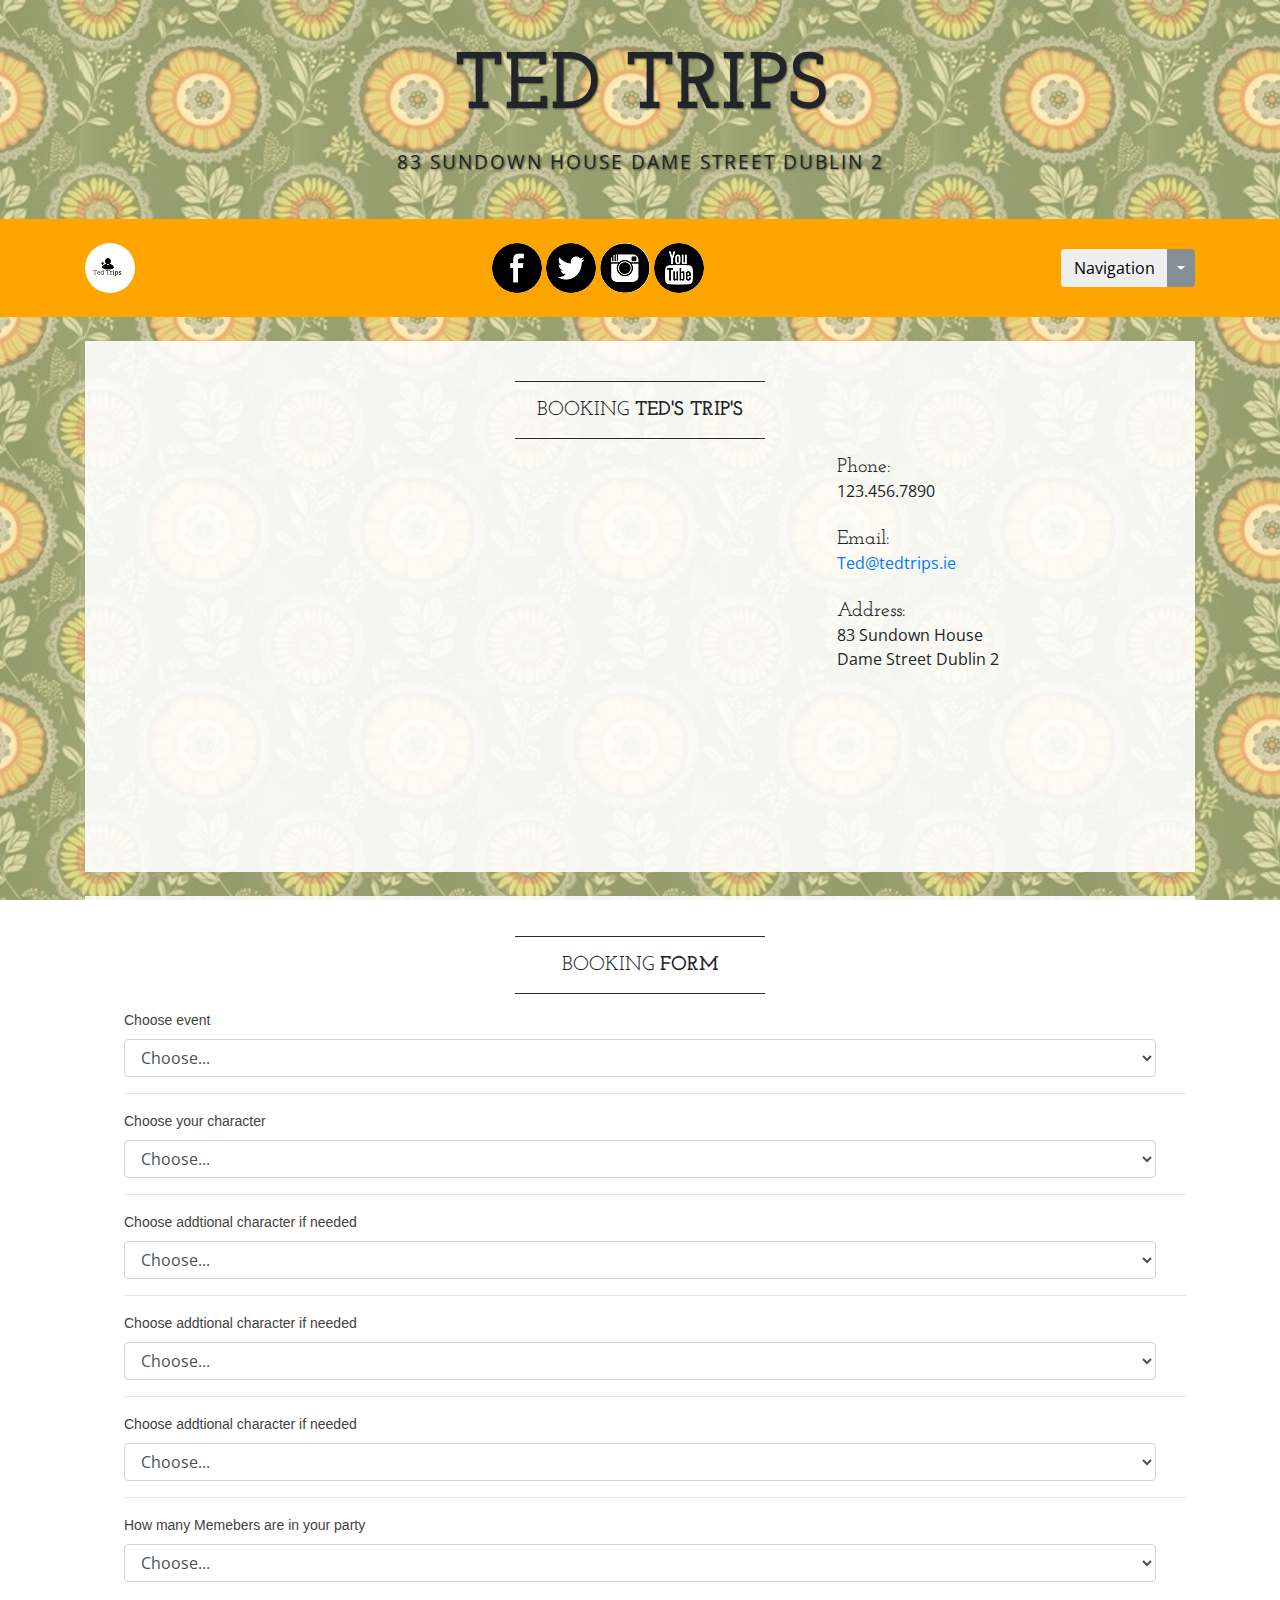
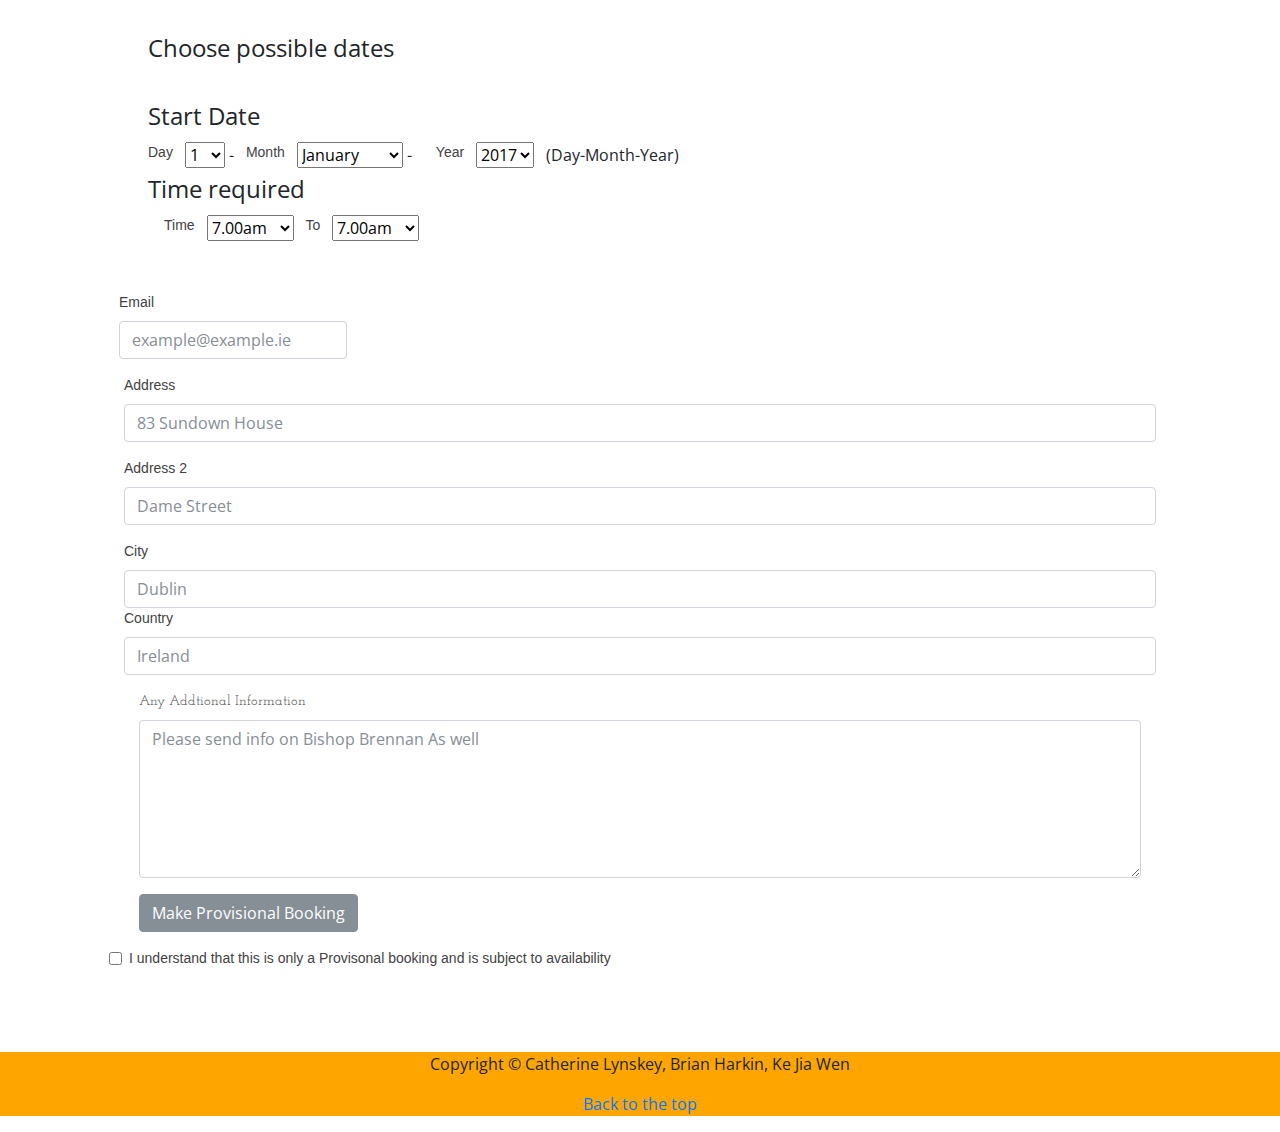
<file: TEd Trips Website/book.html>
<!DOCTYPE html>
<html lang="en">

  <head>

    <meta charset="utf-8">
    <meta name="viewport" content="width=device-width, initial-scale=1, shrink-to-fit=no">
  

    <title>Booking</title>

    <!-- Bootstrap core CSS -->
    <link href="js/bootstrap/css/bootstrap.min.css" rel="stylesheet">

    <!-- Custom fonts for this template -->
    <link href="https://fonts.googleapis.com/css?family=Open+Sans:300italic,400italic,600italic,700italic,800italic,400,300,600,700,800" rel="stylesheet" type="text/css">
    <link href="https://fonts.googleapis.com/css?family=Josefin+Slab:100,300,400,600,700,100italic,300italic,400italic,600italic,700italic" rel="stylesheet" type="text/css">



    <!-- Custom styles for this template -->
    <link href="css/style.css" rel="stylesheet">

  </head>

  <body>

    <div class="tagline-upper text-center text-heading text-shadow text-black mt-5 d-none d-lg-block">TED TRIPS</div>
	<br/
    <center><div class="tagline-lower text-center text-expanded text-shadow text-uppercase text-black mb-5 d-none d-lg-block">83 Sundown House Dame Street Dublin 2</div></center>

    <!-- Navigation -->

    <nav class="navbar navbar-expand-lg navbar-light bg-faded py-lg-4">
      <div class="container">
        <a href="index.html"><img class="logo img-fluid rounded-circlemg-fluid rounded-circle"" src="img/logoted.png" alt="Home logo" /></a> <!--link to go back to home-->
		<div class="social">
					 
				   <a href="https://facebook.com/Father-Ted-306411942918"><img class=" img-fluid rounded-circle"" src="img/bfacebook.png" alt="facebook"/></a>
				   <a href="http://twitter.com/fathertedspeak?lang=en"><img class=" img-fluid rounded-circle"" src="img/btwitter.png" alt="twitter" /></a>
				   <a href="https://instagram.com/explore/locations/976273863/"><img class=" img-fluid rounded-circle"" src="img/binstagram.png" alt="instagram" /></a>
				   <a href="https://www.youtube.com/watch?v=bQ9DpvWgbtM"><img class=" img-fluid rounded-circle"" src="img/byoutube.png" alt="youtube" /></a>
    	</div>
		<div class="btn-group">
  <button type="button" class="btn btn-default">Navigation</button>
  <button type="button" class="btn btn-sm btn-secondary dropdown-toggle dropdown-toggle-split" data-toggle="dropdown" aria-haspopup="true" aria-expanded="false">
    <span class="sr-only">Toggle Dropdown</span>
  </button>

  <div class="dropdown-menu">
    <a class="dropdown-item" href="index.html">About Us</a>
	<div class="dropdown-divider"></div>
    <a class="dropdown-item" href="Ted-Dougal.html">Fr Ted</a>
	<div class="dropdown-divider"></div>
    <a class="dropdown-item" href="Ted-Dougal.html">Fr Dougal</a>
	<div class="dropdown-divider"></div>
	<a class="dropdown-item" href="Jack-Doyle.html">Fr Jack</a>
	<div class="dropdown-divider"></div>
	<a class="dropdown-item" href="Jack-Doyle.html">Mrs Doyle</a>
	<div class="dropdown-divider"></div>
	<a class="dropdown-item" href="trips.html">A nice day out/Tours/Trips Etc</a>
	<div class="dropdown-divider"></div>
	<a class="dropdown-item" href="book.html">Booking</a>
	<div class="dropdown-divider"></div>
	<a class="dropdown-item" href="Quiz-contact.html"">Quiz/Contact US</a>
  </div>
</div>
        
      </div>
    </nav>

    <div class="container">
     
      <div class="bg-faded p-4 my-4">
        <hr class="divider">
        <h2 class="text-center text-lg text-uppercase my-0">Booking
          <strong>Ted's Trip's</strong>
        </h2>
        <hr class="divider">
        <div class="row">
          <div class="col-lg-8">
            <div class="embed-responsive embed-responsive-16by9 map-container mb-4 mb-lg-0">
              <iframe width="600" height="450" frameborder="0" style="border:0"src="https://www.google.com/maps/embed/v1/place?q=Dublin&key=AIzaSyBCWEL2vZ6xCQYP-xR0ysvc-8X0-W9cQ-0" allowfullscreen></iframe>
            </div>
          </div>
          <div class="col-lg-4">
            <h5 class="mb-0">Phone:</h5>
            <div class="mb-4">123.456.7890</div>
            <h5 class="mb-0">Email:</h5>
            <div class="mb-4">
              <a href="mailto:name@example.com">Ted@tedtrips.ie</a>
            </div>
            <h5 class="mb-0">Address:</h5>
            <div class="mb-4">
              83 Sundown House 
              <br>
              Dame Street Dublin 2
            </div>
          </div>
        </div>
      </div>


      <div class="bg-faded p-4 my-4">
        <hr class="divider">
        <h2 class="text-center text-lg text-uppercase my-0">Booking
          <strong>Form</strong>
        </h2>
        <hr class="divider">
		
		<!-- Date Picker  -->
		
		<div class="form-group col-md-12">
      <label for="inputState">Choose event </label>
      <select id="inputState" class="form-control">
        <option selected>Choose...</option>
        <option>Hen Party  </option>
		<option>Stag Party  </option>
		<option>Birthday Party  </option>
		<option>The Dublin Guiness House/Jameson Tour</option>
		<option>Historic Pub Tour</option>
		<option>Mrs Doyles High Tea </option>
		<option>Team Building event</option>
		<option>History Tours </option>
		<option>Another event Please specify below</option>
      </select>
	  
	  <hr/
	  
	  <div class="form-group col-md-12">
      <label for="inputState">Choose your character</label>
      <select id="inputState" class="form-control">
        <option selected>Choose...</option>
        <option>Fr Ted</option>
		<option>Fr Dougal</option>
		<option>Fr Jack</option>
		<option>Mrs Doyle </option>
		
		<div/>
		      </select>
			  <hr/
			  
			  <hr/
	  
	  <div class="form-group col-md-12">
      <label for="inputState">Choose addtional character if needed </label>
      <select id="inputState" class="form-control">
        <option selected>Choose...</option>
        <option>Fr Ted </option>
		<option>Fr Dougal</option>
		<option>Fr Jack</option>
		<option>Mrs Doyle </option>
		
		<div/>
		      </select>
			  <hr/
			  
			  <div class="form-group col-md-12">
      <label for="inputState">Choose addtional character if needed </label>
      <select id="inputState" class="form-control">
        <option selected>Choose...</option>
        <option>Fr Ted </option>
		<option>Fr Dougal</option>
		<option>Fr Jack</option>
		<option>Mrs Doyle </option>
		
		<div/>
		      </select>
			  <hr/
			  
			  <div class="form-group col-md-12">
      <label for="inputState">Choose addtional character if needed </label>
      <select id="inputState" class="form-control">
        <option selected>Choose...</option>
        <option>Fr Ted </option>
		<option>Fr Dougal</option>
		<option>Fr Jack</option>
		<option>Mrs Doyle </option>
		
		<div/>
		      </select>
			  <hr/
	  <div class="form-group col-md-12">
      <label for="inputState">How many Memebers are in your party </label>
      <select id="inputState" class="form-control">
        <option selected>Choose...</option>
        <option> Up to 5</option>
		<option> 6 - 10 </option>
		<option> 11 - 15  </option>
		<option>15 -20</option>
		<option>21+</option>
		<option>Please ring  </option>
      </select>
	  
	  
	 
	  
<div class="bg-faded p-4 my-4">
<fieldset class="date"> 
<legend>Choose possible dates</legend>
  <legend>Start Date </legend> 
<label for="day_start">Day</label> 
  <select id="day_start" 
          name="day_start" /> 
    <option>1</option>       
    <option>2</option>       
    <option>3</option>       
    <option>4</option>       
    <option>5</option>       
    <option>6</option>       
    <option>7</option>       
    <option>8</option>       
    <option>9</option>       
    <option>10</option>       
    <option>11</option>       
    <option>12</option>       
    <option>13</option>       
    <option>14</option>       
    <option>15</option>       
    <option>16</option>       
    <option>17</option>       
    <option>18</option>       
    <option>19</option>       
    <option>20</option>       
    <option>21</option>       
    <option>22</option>       
    <option>23</option>       
    <option>24</option>       
    <option>25</option>       
    <option>26</option>       
    <option>27</option>       
    <option>28</option>       
    <option>29</option>       
    <option>30</option>       
    <option>31</option>       
  </select> - 
  <label for="month_start">Month</label> 
  <select id="month_start" 
          name="month_start" /> 
    <option>January</option>       
    <option>February</option>       
    <option>March</option>       
    <option>April</option>       
    <option>May</option>       
    <option>June</option>       
    <option>July</option>       
    <option>August</option>       
    <option>September</option>       
    <option>October</option>       
    <option>November</option>       
    <option>December</option>       
  </select> - 
  
  <label for="year_start">Year</label> 
  <select id="year_start" 
         name="year_start" /> 
    <option>2017</option>       
    <option>2018</option>       
    <option>2019</option>       
    <option>2020</option>       
          
  </select> 
  <span class="inst">(Day-Month-Year)</span> 
</fieldset> 

<fieldset class="time"> 
  <legend>Time required </legend> 
 <label for="day_end">Time</label> 
  <select id="day_end" 
          name="day_end" /> 
   	<option>7.00am</option> 
	<option>8.ooam</option>       
    <option>9.00am</option>       
    <option>10.00am</option>       
    <option>11.00am</option> 
 	<option>12.00pm</option>       
    <option>1.00pm</option>       
    <option>2.00pm</option>       
    <option>3.00pm</option>       
    <option>4.00pm</option>       
    <option>5.00pm</option>          
	<option>6.00pm </option>       
    <option>7.00pm</option>       
    <option>8.00pm</option>       
    <option>9.00pm</option>       
    <option>10.00pm</option>       
    <option>11.00pm</option>       
    <option>12.00pm</option>       
       
  </select> 

  <label for="Time end">To</label> 
  <select id="Time end" 
          name="Time end" /> 
    <option>7.00am</option> 
	<option>8.ooam</option>       
    <option>9.00am</option>       
    <option>10.00am</option>       
    <option>11.00am</option> 
 	<option>12.00pm</option>       
    <option>1.00pm</option>       
    <option>2.00pm</option>       
    <option>3.00pm</option>       
    <option>4.00pm</option>       
    <option>5.00pm</option>          
	<option>6.00pm </option>       
    <option>7.00pm</option>       
    <option>8.00pm</option>       
    <option>9.00pm</option>       
    <option>10.00pm</option>       
    <option>11.00pm</option>       
    <option>12.00pm</option>        
  </select> 
 
  
</fieldset>

</div>
<!--end date picker-->

        <!--Start Form-->
		<form>
  <div class="form-row">
    <div class="form-group ">
      <label for="inputEmail4">Email</label>
      <input type="email" class="form-control" id="inputEmail4" placeholder="example@example.ie">
    </div>
    
  </div>
  
  <div class="form-group">
    <label for="inputAddress">Address</label>
    <input type="text" class="form-control" id="inputAddress" placeholder="83 Sundown House">
  </div>
  <div class="form-group">
    <label for="inputAddress2">Address 2</label>
    <input type="text" class="form-control" id="inputAddress2" placeholder="Dame Street">
  </div>
  <div class="form-row">
    <div class="form-group col-md-12">
      <label for="inputCity">City </label>
      <input type="text" class="form-control" id="inputCity"placeholder="Dublin" >
	  <label for="inputCity">Country </label>
      <input type="text" class="form-control" id="inputCity"placeholder="Ireland">
	  
    </div>
    
    </div>
    <div class="clearfix"></div>
            <div class="form-group col-lg-12">
              <label class="text-heading">Any Addtional Information</label>
			  
              <textarea class="form-control" rows="6"placeholder="Please send info on Bishop Brennan As well "></textarea>
            </div>
            <div class="form-group col-lg-12">
              <button type="submit" class="btn btn-secondary">Make Provisional Booking</button>
            </div>

  </div>
  <div class="form-group">
    <div class="form-check">
      <label class="form-check-label">
        <input class="form-check-input" type="checkbox"> I understand that this is only a Provisonal booking and is subject to availability
      </label>
    </div>
  </div>
  
</form>
		<!--End Form--> 
      </div>

    </div>
    <!-- /.container -->

  <div class = "footer">
  <footer class="bg-faded text-center py-3">
      <div id="container">
        <p class="m-9">Copyright &copy; Catherine Lynskey, Brian Harkin, Ke Jia Wen </p><a href="#" onclick="topFunction()">Back to the top</a>
      </div>
    </footer>
</div>
</div>
    <!-- Bootstrap core JavaScript -->
    <script src="js/jquery/jquery.min.js"></script>
    <script src="js/bootstrap/js/bootstrap.bundle.min.js"></script>
	


    <!-- Zoom when clicked function for Google Map -->
    <script>
      $('.map-container').click(function () {
        $(this).find('iframe').addClass('clicked')
      }).mouseleave(function () {
        $(this).find('iframe').removeClass('clicked')
      });
    </script>

  </body>

</html>
</file>
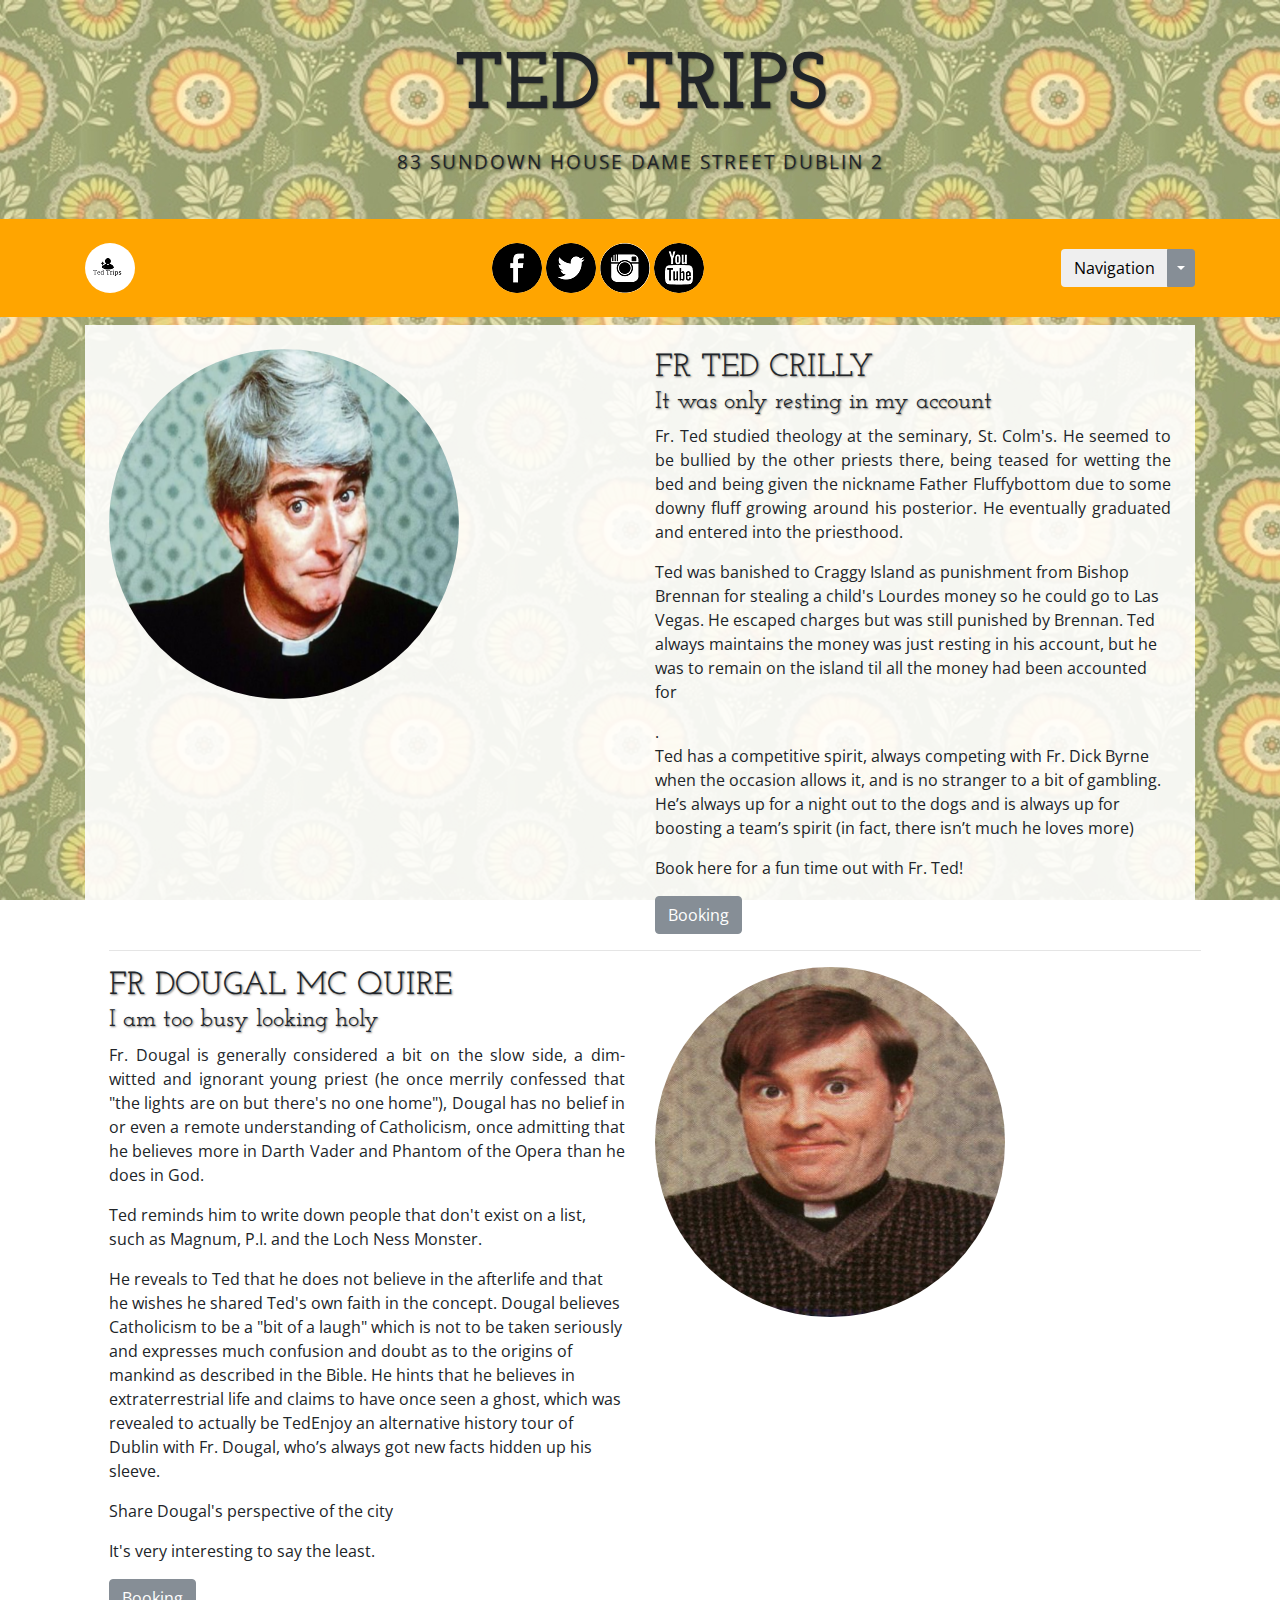
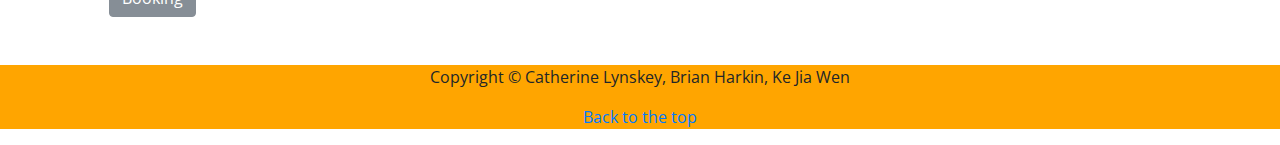
<file: TEd Trips Website/Ted-Dougal.html>
<!DOCTYPE html>
<html lang="en">

  <head>

    <meta charset="utf-8">
    <meta name="viewport" content="width=device-width, initial-scale=1, shrink-to-fit=no">
 

    <title>Types of Trips</title>

    <!-- Bootstrap core CSS -->
    <link href="js/bootstrap/css/bootstrap.min.css" rel="stylesheet">

    <!-- Custom fonts  -->
    <link href="https://fonts.googleapis.com/css?family=Open+Sans:300italic,400italic,600italic,700italic,800italic,400,300,600,700,800" rel="stylesheet" type="text/css">
    <link href="https://fonts.googleapis.com/css?family=Josefin+Slab:100,300,400,600,700,100italic,300italic,400italic,600italic,700italic" rel="stylesheet" type="text/css">

    <!-- Custom styles for this template -->
    <link href="css/style.css" rel="stylesheet">

  </head>

  <body>

    <div class="tagline-upper text-center text-heading text-shadow text-black mt-5 d-none d-lg-block">TED TRIPS</div>
	<br/
    <center><div class="tagline-lower text-center text-expanded text-shadow text-uppercase text-black mb-5 d-none d-lg-block">83 Sundown House Dame Street Dublin 2</div></center>
    <!-- Navigation -->
    <nav class="navbar navbar-expand-lg navbar-light bg-faded py-lg-4">
      <div class="container">
        <a href="index.html"><img class="logo img-fluid rounded-circle" src="img/logoted.png" alt="Home logo" /></a> <!--link to go back to home-->
		<div class="social">
					
				   <a href="https://facebook.com/Father-Ted-306411942918"><img class=" img-fluid rounded-circle" src="img/bfacebook.png" alt="facebook"/></a>
				   <a href="http://twitter.com/fathertedspeak?lang=en"><img class=" img-fluid rounded-circle" src="img/btwitter.png" alt="twitter" /></a>
				   <a href="https://instagram.com/explore/locations/976273863/"><img class=" img-fluid rounded-circle" src="img/binstagram.png" alt="instagram" /></a>
				   <a href="https://www.youtube.com/watch?v=bQ9DpvWgbtM"><img class=" img-fluid rounded-circle" src="img/byoutube.png" alt="youtube" /></a>
    	</div>
		<div class="btn-group">
  <button type="button" class="btn btn-default">Navigation</button>
  <button type="button" class="btn btn-sm btn-secondary dropdown-toggle dropdown-toggle-split" data-toggle="dropdown" aria-haspopup="true" aria-expanded="false">
    <span class="sr-only">Toggle Dropdown</span>
  </button>

  <div class="dropdown-menu">
    <a class="dropdown-item" href="index.html">About Us</a>
	<div class="dropdown-divider"></div>
    <a class="dropdown-item" href="Ted-Dougal.html">Fr Ted</a>
	<div class="dropdown-divider"></div>
    <a class="dropdown-item" href="Ted-Dougal.html">Fr Dougal</a>
	<div class="dropdown-divider"></div>
	<a class="dropdown-item" href="Jack-Doyle.html">Fr Jack</a>
	<div class="dropdown-divider"></div>
	<a class="dropdown-item" href="Jack-Doyle.html">Mrs Doyle</a>
	<div class="dropdown-divider"></div>
	<a class="dropdown-item" href="trips.html">A nice day out/Tours/Trips Etc</a>
	<div class="dropdown-divider"></div>
	<a class="dropdown-item" href="book.html">Booking</a>
	<div class="dropdown-divider"></div>
	<a class="dropdown-item" href="Quiz-contact.html"">Quiz/Contact US</a>
  </div>
</div>
        
      </div>
    </nav>
	
	
	
		
			
	<div class = "container" id=""><!--This denotes a new div of a class container with an ID for ref -->
			<div class="bg-faded p-4 my-2">
		<div class="row padding" id="three"><!--This denotes a row using the padding as indicated in css -->

			<div class="col-md-6"> <!--This denotes the division of the row which is divisible by 12 (6 colums each for the 2 blocks = 12) -->

				<img src="img/Fr Ted 3.png" class="img-fluid rounded-circle" /> <!--This denotes a image and also responsive but also changed the shape round-->
			
			</div>
			
			<div class="col-md-6"><!--This denotes the division of the row which is divisible by 12 (3 colums each for the 4 blocks = 12) -->
			
				<h2 class="card-title text-shadow text-black text-uppercase mb-0">Fr Ted Crilly</h2>
            <h4 class="text-shadow text-black">It was only resting in my account</h4>

				<p class="text-justify">Fr. Ted studied theology at the seminary, St. Colm's. He seemed to be bullied by the other priests there, being teased for wetting the bed and being given the nickname Father Fluffybottom due to some downy fluff growing around his posterior. He eventually graduated and entered into the priesthood. 
				<p>Ted was banished to Craggy Island as punishment from Bishop Brennan for stealing a child's Lourdes money so he could go to Las Vegas. He escaped charges but was still punished by Brennan. Ted always maintains the money was just resting in his account, but he was to remain on the island til all the money had been accounted for</p>.
				<p>Ted has a competitive spirit, always competing with Fr. Dick Byrne when the occasion allows it, and is no stranger to a bit of gambling. He’s always up for a night out to the dogs and is always up for boosting a team’s spirit (in fact, there isn’t much he loves more)</p></p>Book here for a fun time out with Fr. Ted! </p>
</p>

				<a href="book.html"target="_blank" class="btn btn-secondary">Booking</a>
				
				
			
			</div>

		</div>	
	
		<hr/
		
		<div class = "container" id="four">
			
		<div class="row padding" id="four"><!--This denotes a row using the padding as indicated in css -->
		
		<div class="col-md-6"><!--This denotes the division of the row which is divisible by 12 (3 colums each for the 4 blocks = 12) -->
			
				<h2 class="card-title text-shadow text-black text-uppercase mb-0">Fr Dougal Mc Quire</h2>
            <h4 class="text-shadow text-black">I am too busy looking holy </h4>

				<p class="text-justify">Fr. Dougal is generally considered a bit on the slow side, a dim-witted and ignorant young priest (he once merrily confessed that "the lights are on but there's no one home"), Dougal has no belief in or even a remote understanding of Catholicism, once admitting that he believes more in Darth Vader and Phantom of the Opera than he does in God. 
				<p>Ted reminds him to write down people that don't exist on a list, such as Magnum, P.I. and the Loch Ness Monster.</p>
				<p>He reveals to Ted that he does not believe in the afterlife and that he wishes he shared Ted's own faith in the concept. Dougal believes Catholicism to be a "bit of a laugh" which is not to be taken seriously and expresses much confusion and doubt as to the origins of mankind as described in the Bible. He hints that he believes in extraterrestrial life and claims to have once seen a ghost, which was revealed to actually be TedEnjoy an alternative history tour of Dublin with Fr. Dougal, who’s always got new facts hidden up his sleeve.</p>
				 <p>Share Dougal's perspective of the city</P> <p>It's very interesting to say the least. </P>
 </p>

				<a href="book.html"target="_blank" class="btn btn-secondary">Booking</a>
				
				
			
			</div>

			<div class="col-md-6"> <!--This denotes the division of the row which is divisible by 12 (6 colums each for the 2 blocks = 12) -->

				<img src="img/Fr Dougal 3.png" class="img-fluid rounded-circle"" /> <!--This denotes a image and also responsive but also changed the shape round-->
		
			</div>
			
		</div>	

	
		

				
				
			
	</div>

</div>	
	
		

<div class = "footer">
  <footer class="bg-faded text-center py-3">
      <div id="container">
        <p class="m-9">Copyright &copy; Catherine Lynskey, Brian Harkin, Ke Jia Wen </p><a href="#" onclick="topFunction()">Back to the top</a>
      </div>
    </footer>
</div>

    <!-- Bootstrap core JavaScript -->
    <script src="js/jquery/jquery.min.js"></script>
    <script src="js/bootstrap/js/bootstrap.bundle.min.js"></script>

  </body>

</html>
</file>
<file: TEd Trips Website/css/style.css>
body {
  font-family: "Open Sans", Helvetica, Arial, sans-serif;
  background: url('../img/pattern1.png') no-repeat center center fixed;
  -webkit-background-size: cover;
  -moz-background-size: cover;
  background-size: cover;
  -o-background-size: cover;
}

h1, h2, h3, h4, h5, h6, .text-heading {
  font-family: "Josefin Slab", "Helvetica Neue", Helvetica, Arial, sans-serif;
}

.h1 {
  font-size: 6rem;
}

.tagline-upper {
  font-size: 5rem;
  font-weight: 700;
  line-height: 1;
}

.tagline-lower {
  font-size: 1.2rem;
  line-height: 1;
}

.text-expanded {
  letter-spacing: 2px;
}

.text-shadow {
  text-shadow: 1px 1px 2px rgba(0, 0, 0, 0.5);
}

.text-lg {
  font-size: 1.25rem;
}

.bg-faded {
  background-color: rgba(255, 255, 255, 0.9);
}

.bg-overlay {
  background-color: rgba(0, 0, 0, 0.7);
}

.navbar {  
  background-color:orange;
}

hr.divider {
  border-color: #292b2c;
  max-width: 250px;
}

.map-container iframe {
  pointer-events: none;
}

.map-container iframe.clicked {
  pointer-events: auto;
}


{
  border: 1px dotted black;
}

p.question {
  font-family: Arial, sans-serif;
	  font-size:20px;
  color: #2E2E2E;
  margin-bottom:0px;
}

h2.quizHeader {
  font-family: Arial, sans-serif;
  font-weight:normal;
  font-size:25px;
  line-height: 27px;
  margin: 24px 0 12px 0;
  padding: 0 0 4px 0;
  border-bottom: 1px solid #a2a2a2;
}

h2.quizScore{
  font-family: Arial, sans-serif;
  font-size:25px;
}

div.quizAnswers{
  font-family: Arial, sans-serif;
  font-size:16px;
  color: #424242;
  padding: 4px 0 4px 0;
}

label {
  font-family: Arial, sans-serif;
  font-size:14px;
  color: #424242;
  vertical-align:top;
}

input.answer[type="radio"] {
  margin-bottom: 10px;
}

input.quizSubmit[type="submit"] {
  -webkit-background-clip: border-box;
  -webkit-background-origin: padding-box;
  -webkit-background-size: auto;
  -webkit-transition-delay: 0s, 0s;
  -webkit-transition-duration: 0.2s, 0.2s;
  -webkit-transition-property: color, background-color;
  -webkit-transition-timing-function: ease, ease;
  box-shadow: rgba(0, 0, 0, 0.498039) 0px 0px 5px 0px;
  color: #ffffff;
  background-color: #c30b0a;
  margin: 0;
  border: 0;
  outline: 0;
  text-transform:uppercase;
  height:35px;
  width:85px;
  border: 1px solid #5E5E5E;
  border-radius:5px;
  
 }

input.quizSubmit[type="submit"]:hover {
  color:orange;
  background: #680f11;
  text-decoration: none;
}

table {
  background-color: #F2F2F2;
	border:1px solid #BDBDBD;
  border-radius:5px;
  padding:10px;
  padding-left:25px;
  box-shadow: rgba(0, 0, 0, 0.498039) 0px 0px 1px 0px;
  width: 100%;
  border-collapse: collapse;
}

th {
  
}

tr {
  
}

td {

}

.submitter {
	  width:85px;
}

.hide {
	  display:none;
}


/*SFS light red = #c30b0a;
SFS dark red = #9f2026; */


.bg-faded text-center py-5 {
  background-color:orange;
  text-align:center;/*Sets the text center*/
}

#container {/* This is name give to a id */
  background-color:orange;/*This is the background colour for the id */
  text-align:center;/*Sets the text center*/
}

.alt {/* This is name give to a div */
  background-color:orange;/*This is the background colour for the div */
}

.padding/*created a class called padding and gave it pixel dimensions */
  {
  padding-bottom:-2px;

}
</file>
